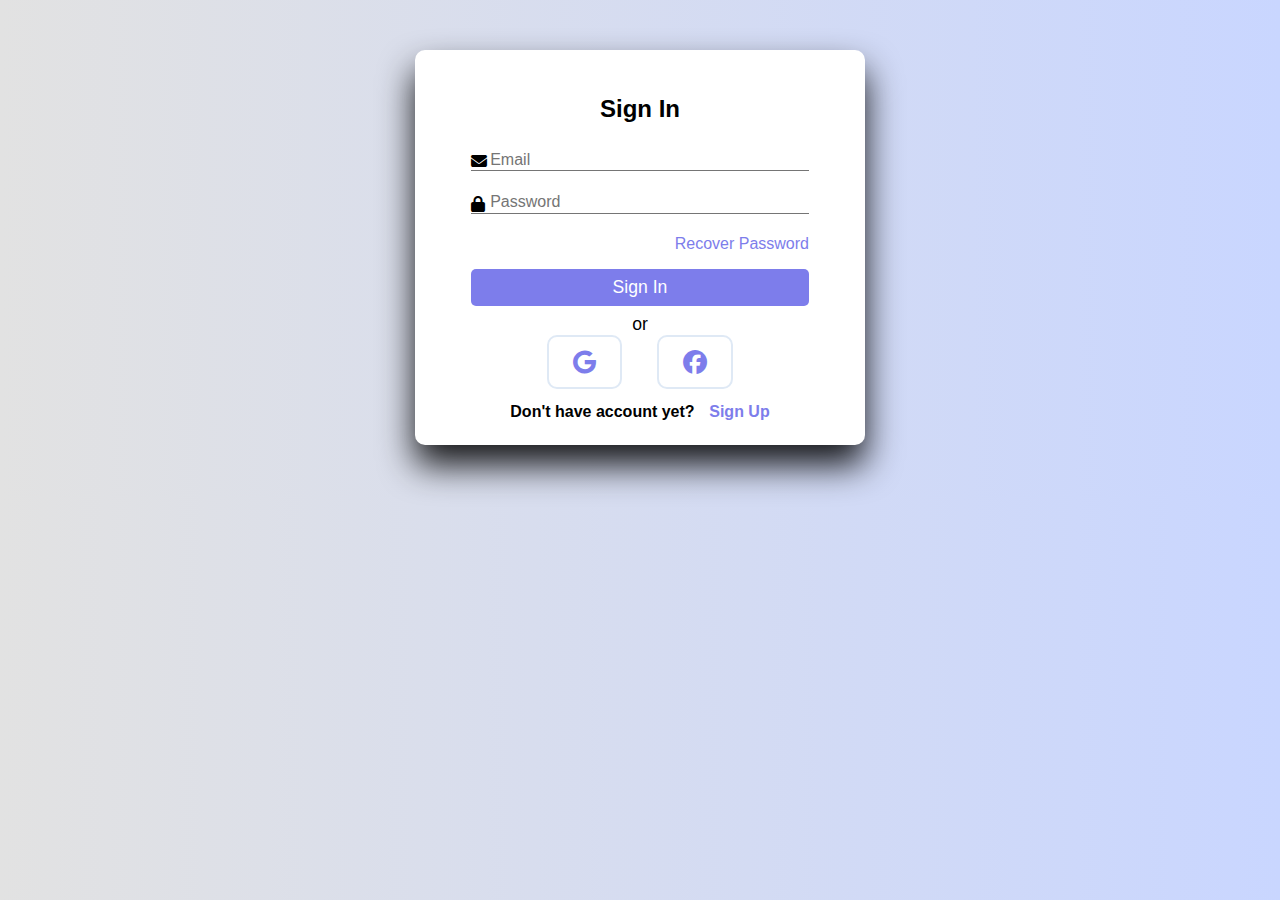
<file: login & register.html>
<!DOCTYPE html>
<html lang="en">
<head>
    <meta charset="UTF-8">
    <meta name="viewport" content="width=device-width, initial-scale=1.0">
    <title>Register & Login</title>
    <link rel="stylesheet" href="https://cdnjs.cloudflare.com/ajax/libs/font-awesome/6.5.1/css/all.min.css">
    <link rel="stylesheet" href="login & register.css">
</head>
<body>
    <div class="container" id="signup" style="display:none;">
      <h1 class="form-title">Register</h1>
      <form method="post" action="register.php">
        <div class="input-group">
           <i class="fas fa-user"></i>
           <input type="text" name="fName" id="fName" placeholder="First Name" required>
           <label for="fname">First Name</label>
        </div>
        <div class="input-group">
            <i class="fas fa-user"></i>
            <input type="text" name="lName" id="lName" placeholder="Last Name" required>
            <label for="lName">Last Name</label>
        </div>
        <div class="input-group">
            <i class="fas fa-envelope"></i>
            <input type="email" name="email" id="email" placeholder="Email" required>
            <label for="email">Email</label>
        </div>
        <div class="input-group">
            <i class="fas fa-lock"></i>
            <input type="password" name="password" id="password" placeholder="Password" required>
            <label for="password">Password</label>
        </div>
       <input type="submit" class="btn" value="Sign Up" name="signUp">
      </form>
      <p class="or">
                  or
      </p>
      <div class="icons">
        <i class="fab fa-google"></i>
        <i class="fab fa-facebook"></i>
      </div>
      <div class="links">
        <p>Already Have Account ?</p>
        <button id="signInButton">Sign In</button>
      </div>
    </div>

    <div class="container" id="signIn">
        <h1 class="form-title">Sign In</h1>
        <form method="post" action="register.php">
          <div class="input-group">
              <i class="fas fa-envelope"></i>
              <input type="email" name="email" id="email" placeholder="Email" required>
              <label for="email">Email</label>
          </div>
          <div class="input-group">
              <i class="fas fa-lock"></i>
              <input type="password" name="password" id="password" placeholder="Password" required>
              <label for="password">Password</label>
          </div>
          <p class="recover">
            <a href="#">Recover Password</a>
          </p>
         <input type="submit" class="btn" value="Sign In" name="signIn">
        </form>
        <p class="or">
                    or
        </p>
        <div class="icons">
          <i class="fab fa-google"></i>
          <i class="fab fa-facebook"></i>
        </div>
        <div class="links">
          <p>Don't have account yet?</p>
          <button id="signUpButton">Sign Up</button>
        </div>
      </div>
      <script src="login & register.js"></script>
</body>
</html>
</file>
<file: login & register.css>
*{
    margin:0;
    padding:0;
    box-sizing:border-box;
    font-family:"poppins",sans-serif;
}
body{
    background-color: #c9d6ff;
    background:linear-gradient(to right,#e2e2e2,#c9d6ff);
}
.container{
    background:#fff;
    width:450px;
    padding:1.5rem;
    margin:50px auto;
    border-radius:10px;
    box-shadow:0 20px 35px rgba(0,0,1,0.9);
}
form{
    margin:0 2rem;
}
.form-title{
    font-size:1.5rem;
    font-weight:bold;
    text-align:center;
    padding:1.3rem;
    margin-bottom:0.4rem;
}
input{
    color:inherit;
    width:100%;
    background-color:transparent;
    border:none;
    border-bottom:1px solid #757575;
    padding-left:1.5rem;
    font-size:15px;
}
.input-group{
    padding:1% 0;
    position:relative;

}
.input-group i{
    position:absolute;
    color:black;
}
input:focus{
    background-color: transparent;
    outline:transparent;
    border-bottom:2px solid hsl(327,90%,28%);
}
input::placeholder{
    color:transparent;
}
label{
    color:#757575;
    position:relative;
    left:1.2em;
    top:-1.3em;
    cursor:auto;
    transition:0.3s ease all;
}
input:focus~label,input:not(:placeholder-shown)~label{
    top:-3em;
    color:hsl(327,90%,28%);
    font-size:15px;
}
.recover{
    text-align:right;
    font-size:1rem;
    margin-bottom:1rem;

}
.recover a{
    text-decoration:none;
    color:rgb(125,125,235);
}
.recover a:hover{
    color:blue;
    text-decoration:underline;
}
.btn{
    font-size:1.1rem;
    padding:8px 0;
    border-radius:5px;
    outline:none;
    border:none;
    width:100%;
    background:rgb(125,125,235);
    color:white;
    cursor:pointer;
    transition:0.9s;
}
.btn:hover{
    background:#07001f;
}
.or{
    font-size:1.1rem;
    margin-top:0.5rem;
    text-align:center;
}
.icons{
    text-align:center;
}
.icons i{
    color:rgb(125,125,235);
    padding:0.8rem 1.5rem;
    border-radius:10px;
    font-size:1.5rem;
    cursor:pointer;
    border:2px solid #dfe9f5;
    margin:0 15px;
    transition:1s;
}
.icons i:hover{
    background:#07001f;
    font-size:1.6rem;
    border:2px solid rgb(125,125,235);
}
.links{
    display:flex;
    justify-content:space-around;
    padding:0 4rem;
    margin-top:0.9rem;
    font-weight:bold;
}
button{
    color:rgb(125,125,235);
    border:none;
    background-color:transparent;
    font-size:1rem;
    font-weight:bold;
}
button:hover{
    text-decoration:underline;
    color:blue;
}
</file>
